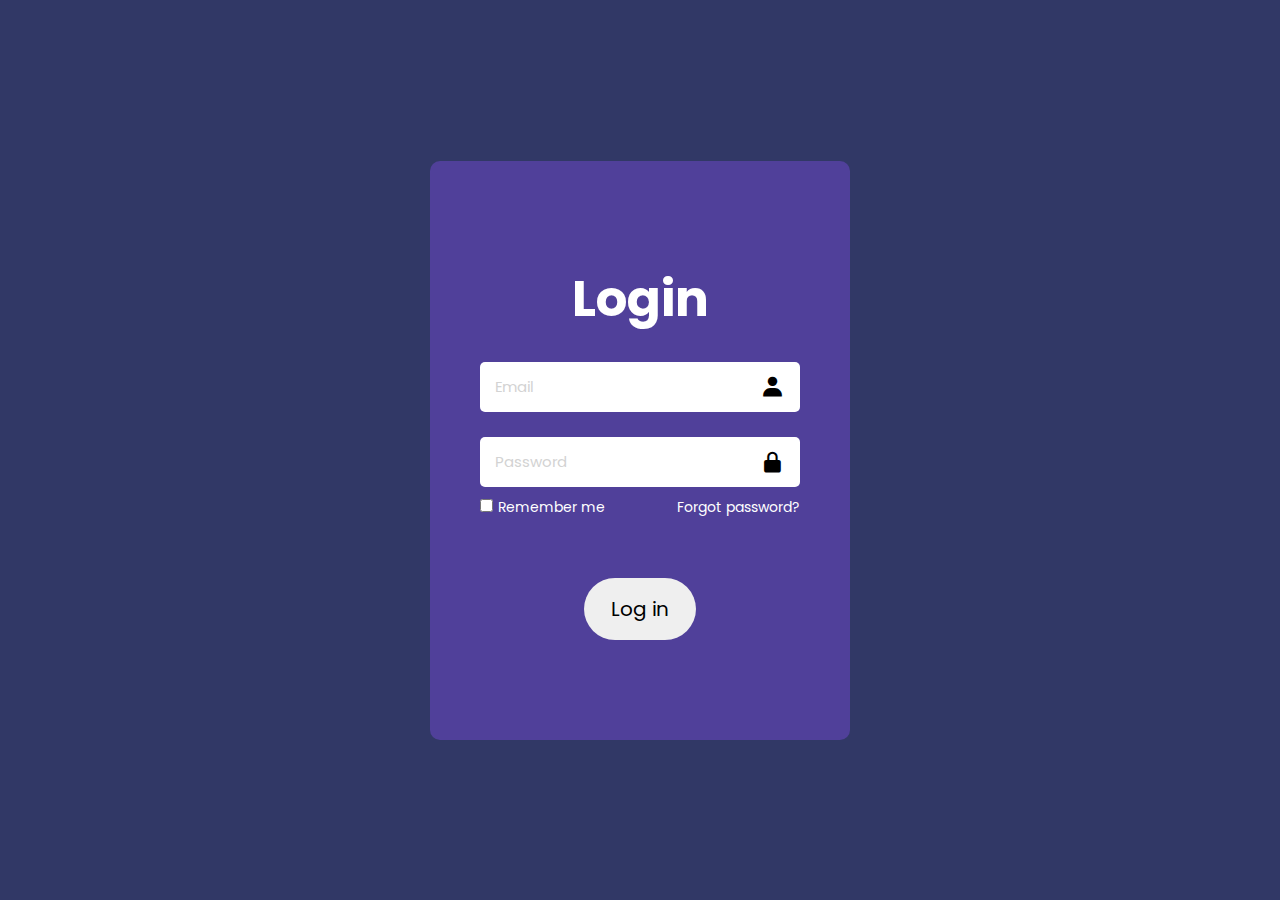
<file: login_form/index.html>
<html lang="en">
<head>
    <meta charset="UTF-8">
    <meta name="viewport" content="width=device-width, initial-scale=1.0">
    <title>Document</title>
    <link rel="stylesheet" href="styles.css">
    <link href='https://unpkg.com/boxicons@2.1.4/css/boxicons.min.css' rel='stylesheet'>
</head>
<body>
    <div class="content">
        <form action="">
            <h1>Login</h1>
            <div class="input-box">
                <input type="email" placeholder="Email" required>
                <i class='bx bxs-user' ></i>
            </div>
            <div class="input-box">
                <input type="password" placeholder="Password" required minlength="8" autocomplete="off" >
                <i class='bx bxs-lock-alt'></i>
            </div>
            <div class="remember-forgot">
                <label><input type="checkbox">Remember me</label>
                <a href="#">Forgot password?</a>
            </div>
            <button type="submit" class="login-btn">Log in</button>
        </form>
    </div>
</body>
</html>
</file>
<file: login_form/styles.css>
@import url('https://fonts.googleapis.com/css2?family=Poppins:ital,wght@0,100;0,200;0,300;0,400;0,500;0,600;0,700;0,800;0,900;1,100;1,200;1,300;1,400;1,500;1,600;1,700;1,800;1,900&family=Raleway:ital,wght@0,100..900;1,100..900&family=Roboto:ital,wght@0,100;0,300;0,400;0,500;0,700;0,900;1,100;1,300;1,400;1,500;1,700;1,900&display=swap');

*{
    margin: 0;
    padding: 0;
    box-sizing: border-box;
    font-family: 'Poppins', sans-serif;
}

body{
    display: flex;
    justify-content: center;
    align-items: center;
    min-height: 100vh;
    background-color: #313866;
    padding: 0;
}

.content{
    width: 420px;
    background-color: #50409a;
    border-radius: 10px;
    color: white;
    padding: 100px 50px;
}

.content h1{
    font-size: 50px;
    text-align: center;
}

.content .input-box{
    position: relative;
    height: 50px;
    width: 100%;
    margin: 25px 0;
}

.input-box input{
    width: 100%;
    height: 100%;
    border: none;
    outline: none;
    border-radius: 5px;
    font-size: 15px;
    padding: 10px 45px 10px 15px;
}

.input-box input::placeholder{
    color: #d3d3d3;
}

.input-box i{
    position: absolute;
    right: 15px;
    top: 50%;
    transform: translateY(-50%);
    font-size: 25px;
    color: black;
}

.content .remember-forgot{
    display: flex;
    justify-content: space-between;
    font-size: 14px;
    margin: -15px 0 15px;
}

.remember-forgot label input{
    accent-color: white;
    margin-right: 5px;
}

.remember-forgot a{
    color: white;
    text-decoration: none;
}

.remember-forgot a:hover{
    text-decoration: underline;
}

.content .login-btn{
    display: block;
    width: 35%;
    height: 62px;
    border-radius: 40px;
    border: none;
    outline: none;
    font-size: 20px;
    margin:60px auto 0 auto;
    padding: 10px 10px;
    transition: all 0.2s ease-in;
}

.content .login-btn:hover{
    color: white;
    background-color: #50409a;
    border: 2px solid #8878f5;
}
</file>
